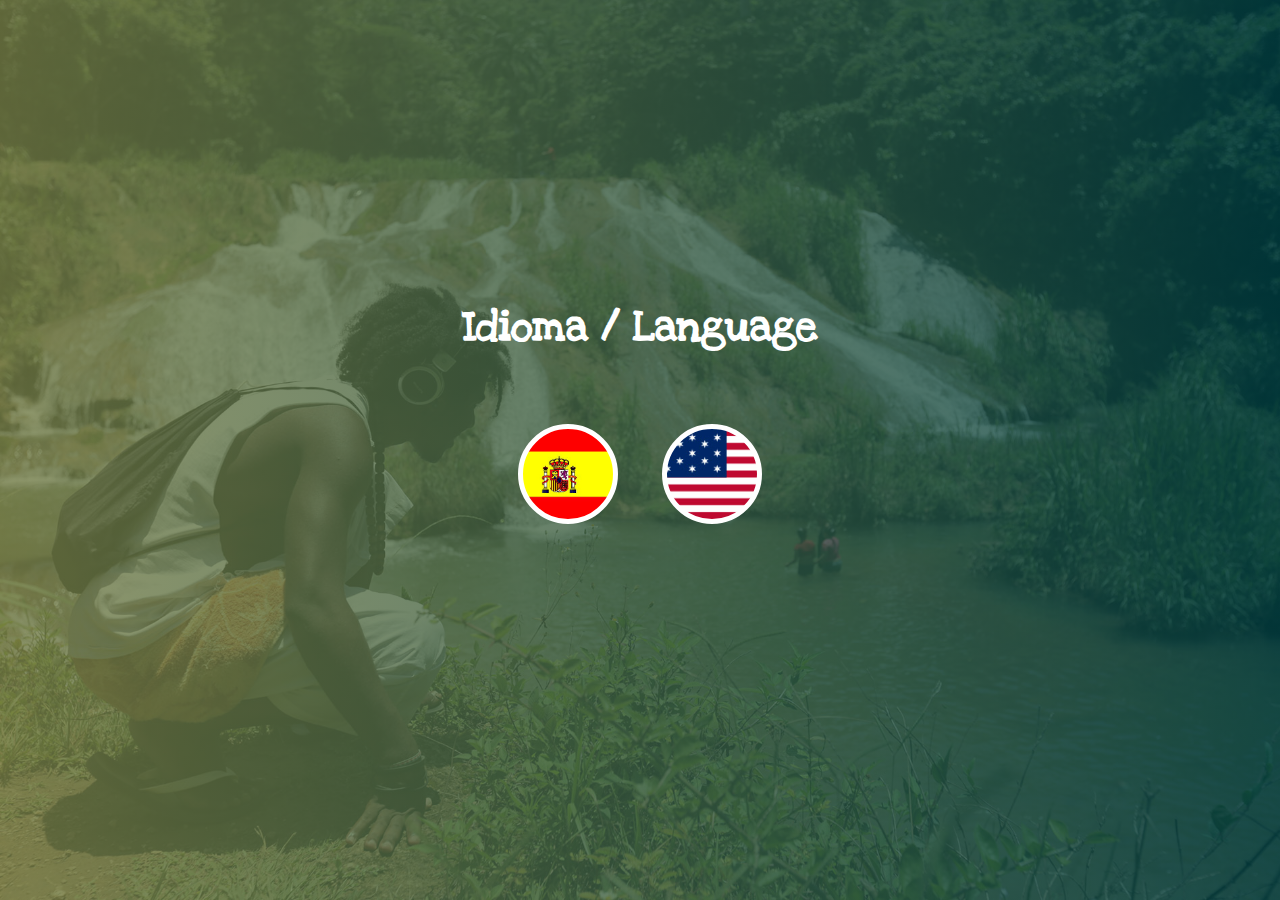
<file: index.html>
<!DOCTYPE html>
<html>
  <head>
    <meta charset="utf-8">
    <title>Recrear: Cuba</title>
    <link rel="stylesheet" href="css/estilo.css">
    <link rel="icon" href="images/favicon.png" type="image/png">
    <script src="js/libs/jquery.min.js"></script>
  </head>
  <body class="idioma">
    <style media="screen">
      #alert{
        position: fixed;
        z-index: 100;
        width: 90%;
        padding: 50px;
        color:white
      }
      #alert .alertN, #alert .alertM{
        display: none
      }
    </style>
    <div id="alert">
      <div class="alertM">Detectamos que estas usando un dispositivo móvil, este sitio está diseñado para navegar desde pantallas más grandes,
       por favor accede desde un PC de escritorio o portatil usando Google Chrome para una mejor experiencia, ¡Gracias!</div>
      <div class="alertN">Navegador</div>
    </div>
    <div class="selec">
      <h1>Idioma / Language</h1>
      <a href="es.html"></a>
      <a href="en.html"></a>
    </div>

    <script type="text/javascript">
      navigator.sayswho= (function(){
        var ua= navigator.userAgent, tem,
        M= ua.match(/(opera|chrome|safari|firefox|msie|trident(?=\/))\/?\s*(\d+)/i) || [];
        if(/trident/i.test(M[1])){
            tem=  /\brv[ :]+(\d+)/g.exec(ua) || [];
            noSoporte = true
            return 'IE '+(tem[1] || '');
        }
        if(M[1]=== 'Chrome'){
            tem= ua.match(/\b(OPR|Edge)\/(\d+)/);
            if(tem!= null) return tem.slice(1).join(' ').replace('OPR', 'Opera');
        }
        M= M[2]? [M[1], M[2]]: [navigator.appName, navigator.appVersion, '-?'];
        if((tem= ua.match(/version\/(\d+)/i))!= null) M.splice(1, 1, tem[1]);
        return M.join(' ');
      })();

      var isMobile = {
        Android: function() {
            return navigator.userAgent.match(/Android/i);
        },
        BlackBerry: function() {
            return navigator.userAgent.match(/BlackBerry/i);
        },
        iOS: function() {
            return navigator.userAgent.match(/iPhone|iPad|iPod/i);
        },
        Opera: function() {
            return navigator.userAgent.match(/Opera Mini/i);
        },
        Windows: function() {
            return navigator.userAgent.match(/IEMobile|NokiaN9/i);
        },
        any: function() {
            return (isMobile.Android() || isMobile.BlackBerry() || isMobile.iOS() || isMobile.Opera() || isMobile.Windows());
        }
      };

      if (isMobile.any() || !navigator.sayswho.match(/Chrome|Safari/i) ) {
        $('.selec').remove()
        if (!isMobile.any()) {
          $('.alertN').css('display', 'block');
        } else {
          $('.alertM').css('display', 'block');
        }
      } else {
        $('#alert').remove()
      }
    </script>



  </body>
</html>
</file>
<file: css/estilo.css>
@import url("https://fonts.googleapis.com/css?family=Love+Ya+Like+A+Sister|Open+Sans:400,600i,700|Coming+Soon");#cap1{-webkit-perspective:100px;perspective:100px;-webkit-perspective-origin:50% 71%;perspective-origin:50% 71%}#cap1 .capitulo{-webkit-transform:translateZ(-400px) scale(5);transform:translateZ(-400px) scale(5)}#cap1 .envoltura{position:relative}#cap1 .contenedor{position:absolute;margin:auto;left:0;right:0;top:0;z-index:3}#cap1 .contenedor .marg2{margin:0 10%}#cap1 .contenedor.frontal{top:50% !important;-webkit-transform:translateZ(60px) scale(0.4);transform:translateZ(60px) scale(0.4)}#cap1 .contenedor h1{position:relative;font-size:5em}#cap1 .contenedor h1::before{-webkit-transition:width 3s cubic-bezier(0.22, 0.61, 0.36, 1),opacity 2s;transition:width 3s cubic-bezier(0.22, 0.61, 0.36, 1),opacity 2s;content:"";opacity:0;width:0%;margin-top:20px;position:absolute;top:110%;height:3px;background:#fff;margin:0 auto;left:0;right:0;border-radius:5px}#cap1 .contenedor h1.anim::before{width:80%;opacity:1}#cap1 .scroll{margin-top:30vh}#cap1 .efecto{height:100%;width:100%;position:absolute;background:-webkit-linear-gradient(left, rgba(24,231,255,0.5) 0%, rgba(241,143,255,0.5) 100%);background:linear-gradient(left, rgba(24,231,255,0.5) 0%, rgba(241,143,255,0.5) 100%);pointer-events:none;opacity:0.3;z-index:3}#cap1 .parte{position:relative}#cap1 .parte>img,#cap1 .parte video{width:100%;-webkit-filter:brightness(60%) grayscale(1);filter:brightness(60%) grayscale(1)}#cap1 .parte .animacion{width:100%;height:300px;overflow:visible}#cap1 .parte .animacion img{position:absolute;-webkit-filter:contrast(1);filter:contrast(1);opacity:0.7;pointer-events:none;z-index:2}#cap1-p1 .contenedor{top:calc(100% + 50px) !important}#cap1-p1 p{-webkit-transform:scale(3) rotateY(20grad);transform:scale(3) rotateY(20grad);opacity:0}#cap1-p2 #retratos{display:-webkit-box;display:-webkit-flex;display:-ms-flexbox;display:flex;-webkit-justify-content:space-around;-ms-flex-pack:distribute;justify-content:space-around;-webkit-perspective:1000px;perspective:1000px}#cap1-p2 #retratos div{position:relative;width:160px;height:160px;margin:100px 0;border-radius:50%;background-image:url(../images/retratos.jpg);background-size:300%;display:inline-block;opacity:0;-webkit-transform:translateZ(40px) translateY(50px) rotateY(90grad);transform:translateZ(40px) translateY(50px) rotateY(90grad);-webkit-transition:-webkit-transform 1s cubic-bezier(0.18, 0.89, 0.32, 1.28),opacity 1s ease;transition:transform 1s cubic-bezier(0.18, 0.89, 0.32, 1.28),opacity 1s ease}#cap1-p2 #retratos div.anim{-webkit-transform:translateZ(0px) translateY(0px) rotateY(0grad);transform:translateZ(0px) translateY(0px) rotateY(0grad);opacity:1}#cap1-p2 #retratos div.anim:nth-child(1){-webkit-transition-delay:200ms;transition-delay:200ms}#cap1-p2 #retratos div.anim:nth-child(2){-webkit-transition-delay:400ms;transition-delay:400ms}#cap1-p2 #retratos div.anim:nth-child(3){-webkit-transition-delay:600ms;transition-delay:600ms}#cap1-p2 #retratos div:hover{border:#ff694f solid 10px;cursor:pointer}#cap1-p2 #retratos div:hover::before{font-family:"Open Sans",sans-serif !important;content:"click me";position:absolute;left:30px;right:30px;bottom:-30px;text-align:center;background:#ff694f;padding:7px;border-radius:10px;color:#fff;font-family:inherit}#cap1-p2 #retratos div:nth-child(2){background-position-x:100%}#cap1-p2 #retratos div:nth-child(3){background-position-x:200%}#cap1-p2 #retratos div p{-webkit-transition:top 500ms cubic-bezier(0.18, 0.89, 0.32, 1.28),opacity 300ms;transition:top 500ms cubic-bezier(0.18, 0.89, 0.32, 1.28),opacity 300ms;pointer-events:none;opacity:0;position:absolute;width:150%;margin:0 auto;top:-100%;margin-top:20px;left:50%;-webkit-transform:translateX(-50%);-ms-transform:translateX(-50%);transform:translateX(-50%);font-size:0.9em;padding:16px;background:#ff694f;border-radius:7px;z-index:1000}#cap1-p2 .t2{opacity:0;-webkit-transform:translatey(-400px) rotateX(-15grad);transform:translatey(-400px) rotateX(-15grad)}#cap1-p2 .animacion img:nth-child(1){height:100px;width:auto;left:450px;-webkit-transform:translateZ(40px);transform:translateZ(40px)}#cap1-p2 .animacion img:nth-child(2){height:100px;width:auto;left:200px;top:-25px;-webkit-transform:translateZ(0px);transform:translateZ(0px)}#cap1-p2 .animacion img:nth-child(3){height:100px;width:auto;left:-20px;top:80px;-webkit-transform:translateZ(-20px) scale(3);transform:translateZ(-20px) scale(3)}#cap1-p2 .animacion img:nth-child(4){height:170px;width:auto;left:-500px;-webkit-transform:translateX(0vw);-ms-transform:translateX(0vw);transform:translateX(0vw);opacity:1 !important}#cap1-p3 .contenedor{text-align:center}#cap1-p3 .contenedor>img,#cap1-p3 .contenedor .tuercas{-webkit-transform-origin:top;-ms-transform-origin:top;transform-origin:top;-webkit-transform:translateY(-50px);-ms-transform:translateY(-50px);transform:translateY(-50px);opacity:0;height:120px;margin:15px 0;-webkit-transition:all 500ms cubic-bezier(0.18, 0.89, 0.32, 1.28);transition:all 500ms cubic-bezier(0.18, 0.89, 0.32, 1.28)}#cap1-p3 .contenedor>img.mostrar,#cap1-p3 .contenedor .tuercas.mostrar{opacity:1;-webkit-transform:translateY(0px);-ms-transform:translateY(0px);transform:translateY(0px)}#cap1-p3 .contenedor>img.mostrar+p,#cap1-p3 .contenedor .tuercas.mostrar+p{opacity:1}#cap1-p3 .contenedor .tuercas{width:350px;position:relative}#cap1-p3 .contenedor .tuercas>img{position:absolute;height:120px}#cap1-p3 .contenedor .tuercas>img:nth-child(2){left:300px;top:30px;height:100px}#cap1-p3 .contenedor .tuercas>img:nth-child(3){left:280px;top:-50px;height:80px}#cap1-p3 video{-webkit-filter:brightness(1.2) grayscale(1) !important;filter:brightness(1.2) grayscale(1) !important}#cap1-p3 p{width:350px;opacity:0;-webkit-transition:opacity 1s ease;transition:opacity 1s ease;text-align:left;margin:0 auto 50px auto}#cap1-p3 p span{font-weight:700;text-decoration:underline;color:#ff694f}#cap1-p5{overflow:hidden;height:100vh;background:#000}#cap1-p5 .contenedor{margin-top:45vh !important}#cap1-p5 .contenedor p{font-size:1.7em;text-align:center}#cap1-p5 video{-webkit-transform:translateZ(-20px) scale(1.3);transform:translateZ(-20px) scale(1.3)}#cap2{overflow:hidden !important}#cap2 .invest{position:absolute;margin:0 auto;display:-webkit-box;display:-webkit-flex;display:-ms-flexbox;display:flex;-webkit-box-pack:center;-webkit-justify-content:center;-ms-flex-pack:center;justify-content:center;width:700px;top:50%;left:0;right:0;-webkit-transform:translateY(-50%);-ms-transform:translateY(-50%);transform:translateY(-50%);z-index:1;display:none}#cap2 .invest.mostrar{display:-webkit-box;display:-webkit-flex;display:-ms-flexbox;display:flex}#cap2 .invest .cerrar{cursor:pointer;position:absolute;width:40px;height:40px;color:#fff;font-family:sans-serif;text-align:center;font-size:40px;font-weight:700;top:-90px;-webkit-transform:rotate(45deg);-ms-transform:rotate(45deg);transform:rotate(45deg);-webkit-transition:-webkit-transform 300ms ease;transition:transform 300ms ease}#cap2 .invest .cerrar:hover{-webkit-transform:rotate(45deg) scale(1.2);-ms-transform:rotate(45deg) scale(1.2);transform:rotate(45deg) scale(1.2)}#cap2 .invest h2{opacity:0.8}#cap2 .invest p{font-size:14px}#cap2 .invest div{-webkit-box-flex:1;-webkit-flex:1;-ms-flex:1;flex:1;max-width:300px;padding:10px}#cap2 .invest .foto{width:100px;height:100px;background:#fff;border-radius:50%;background-image:url("../images/investigadores.jpg");background-size:300%}#cap2 .invest .foto.ft2{background-position-x:50%}#cap2 .invest .foto.ft3{background-position-x:100%}#cap2 .invest.fotos2 .foto{background-position-y:50%}#cap2 .invest.fotos3 .foto{background-position-y:100%}#cap2>.contenedor{width:100% !important;position:relative;overflow:hidden;left:50%;top:50%;-webkit-transform:translateX(-50%) translateY(-50%);-ms-transform:translateX(-50%) translateY(-50%);transform:translateX(-50%) translateY(-50%)}#cap2>.contenedor>img{width:100%;-webkit-filter:brightness(0.8);filter:brightness(0.8)}#cap2>.contenedor .locacion{width:20px;height:20px;min-width:0px;min-height:0px;background:#fff;-webkit-transform:translateX(-50%) translateY(-50%) rotate(-135deg);-ms-transform:translateX(-50%) translateY(-50%) rotate(-135deg);transform:translateX(-50%) translateY(-50%) rotate(-135deg);position:absolute;outline:#ff694f 4px solid;outline-offset:-3px;-webkit-transition:all 500ms ease;transition:all 500ms ease;overflow:hidden}#cap2>.contenedor .locacion:nth-child(2){top:29%;left:19.6%}#cap2>.contenedor .locacion:nth-child(3){top:39%;left:45.5%}#cap2>.contenedor .locacion:nth-child(4){top:76.3%;left:83.1%}#cap2>.contenedor .locacion.abrir{width:100vw;height:100vw;min-width:1200px;min-height:1200px;-webkit-transform:translateX(-50%) translateY(-50%) rotate(45deg) !important;-ms-transform:translateX(-50%) translateY(-50%) rotate(45deg) !important;transform:translateX(-50%) translateY(-50%) rotate(45deg) !important;left:25% !important;top:50% !important;background:rgba(255,105,79,0.9);outline-offset:10px;pointer-events:none;z-index:1}#cap2>.contenedor .locacion.abrir p{right:65%;top:58%;opacity:0.1;font-size:8em}#cap2>.contenedor .locacion.abrir p.havana{right:77%;top:48%}#cap2>.contenedor .locacion.abrir p.santa{right:72%;top:53%}#cap2>.contenedor .locacion p{position:absolute;margin:auto;width:70px;text-align:center;top:50%;-webkit-transform:translateY(-50%) rotate(-45deg);-ms-transform:translateY(-50%) rotate(-45deg);transform:translateY(-50%) rotate(-45deg);font-weight:700;opacity:0;-webkit-transition:opacity 500ms ease;transition:opacity 500ms ease}#cap2>.contenedor .locacion:hover{cursor:pointer;-webkit-transform:translateX(-50%) translateY(-50%) rotate(45deg);-ms-transform:translateX(-50%) translateY(-50%) rotate(45deg);transform:translateX(-50%) translateY(-50%) rotate(45deg);width:70px;height:70px;background:#ff694f;outline-offset:10px}#cap2>.contenedor .locacion:hover p{opacity:1}#cap2 .intro{background:-webkit-linear-gradient(left, rgba(29,76,51,0.91) 0%, rgba(0,78,87,0.81) 100%);background:linear-gradient(left, rgba(29,76,51,0.91) 0%, rgba(0,78,87,0.81) 100%)}#cap3{overflow:hidden !important}#cap3 .cerrar{cursor:pointer;position:absolute;width:40px;height:40px;color:#fff;font-family:sans-serif;text-align:center;font-size:40px;font-weight:700;-webkit-transform:rotate(45deg);-ms-transform:rotate(45deg);transform:rotate(45deg);-webkit-transition:-webkit-transform 300ms ease;transition:transform 300ms ease;z-index:10;bottom:5px;left:calc(50% - 20px)}#cap3 .titulo{position:absolute;z-index:3;width:600px;text-align:center;left:0;right:0;margin:0 auto;top:5px}#cap3 .titulo span{color:#CDDC39}#cap3 video{width:110%;position:absolute;-webkit-filter:brightness(0.7);filter:brightness(0.7)}#cap3 .efecto{width:100%;height:100%;position:absolute;background:-webkit-linear-gradient(left, #b53c3c 0%, #cdc181 100%);background:linear-gradient(left, #b53c3c 0%, #cdc181 100%);opacity:0.3}#cap3 .resultado{position:absolute;width:100%;padding:0 50px;height:85vh;bottom:5vh;z-index:1;pointer-events:none;-webkit-transition:all 500ms ease;transition:all 500ms ease;-webkit-transform:scale(0.5);-ms-transform:scale(0.5);transform:scale(0.5);opacity:0}#cap3 .resultado:hover{cursor:crosshair}#cap3 .resultado.mostrar{-webkit-transform:scale(1);-ms-transform:scale(1);transform:scale(1);opacity:1;pointer-events:all}#cap3 .resultado::before{content:"";width:200vw;height:200vh;position:absolute;left:50%;top:50%;background:-webkit-linear-gradient(left, #b53c3c 0%, #cdc181 100%);background:linear-gradient(left, #b53c3c 0%, #cdc181 100%);opacity:0.7;-webkit-transform:translateX(-50%) translateY(-50%);-ms-transform:translateX(-50%) translateY(-50%);transform:translateX(-50%) translateY(-50%);z-index:-1}#cap3 .resultado .translate{position:relative;height:100%;display:-webkit-box;display:-webkit-flex;display:-ms-flexbox;display:flex}#cap3 .resultado .translate::before{content:attr(data-name);position:absolute;top:0;padding:20px;font-family:"Open Sans",sans-serif;font-weight:600;font-style:italic;color:#fff;text-shadow:2px 2px 5px #000}#cap3 .resultado>.slide{height:100%;display:-webkit-box;display:-webkit-flex;display:-ms-flexbox;display:flex;overflow-x:auto;overflow-y:hidden;padding:10px 0;overflow:hidden}#cap3 .resultado>.slide::after,#cap3 .resultado>.slide::before{content:"<";position:absolute;background:#ff694f;font-size:30px;color:#fff;text-align:center;vertical-align:middle;padding:100px 10px;top:calc(50% - 120px);font-weight:900;font-family:"Open Sans"}#cap3 .resultado>.slide::before{content:">";right:50px;z-index:1}#cap3 .resultado>.slide img{height:100%;margin:0 10px;outline:solid #fff 3px}#cap3 .intro{background:-webkit-linear-gradient(left, #b53c3c 0%, #cdc181 100%);background:linear-gradient(left, #b53c3c 0%, #cdc181 100%);overflow:hidden;z-index:4}#cap3 .intro>video{opacity:0.4;-webkit-filter:brightness(0.5) grayscale(0);filter:brightness(0.5) grayscale(0)}#cap3 #dibujos{position:absolute;left:50%;top:55%;width:800px;height:600px;-webkit-transform:translateX(-50%) translateY(-50%);-ms-transform:translateX(-50%) translateY(-50%);transform:translateX(-50%) translateY(-50%)}#cap3 #dibujos>.elem{position:absolute;opacity:0;cursor:pointer;-webkit-transition:opacity 1s ease;transition:opacity 1s ease}#cap3 #dibujos>.elem:hover{opacity:1}#cap3 #dibujos>.elem.arbol{left:393px;top:133px;background-color:rgba(108,210,0,0.4);-webkit-mask-image:url("../images/arbol.png");width:356px;height:416px}#cap3 #dibujos>.elem.sol{left:154px;top:-8px;background-color:rgba(237,255,0,0.28);-webkit-mask-image:url("../images/sol.png");width:208px;height:175px}#cap3 #dibujos>.elem.nube{top:0}#cap3 #dibujos>.elem.nube .nube1{position:absolute;left:8px;top:169px;background-color:rgba(0,194,255,0.28);-webkit-mask-image:url("../images/f-nube1.png");width:286px;height:113px}#cap3 #dibujos>.elem.nube .nube2{position:absolute;left:395px;top:16px;background-color:rgba(0,194,255,0.28);-webkit-mask-image:url("../images/f-nube2.png");width:346px;height:107px}#cap3 #dibujos>.elem.grupo{left:357px;top:352px;background-color:rgba(255,200,115,0.58);-webkit-mask-image:url("../images/f-grupo.png");width:170px;height:142px}#cap3 #dibujos>.elem.choza{left:29px;top:268px;background-color:rgba(210,116,33,0.68);-webkit-mask-image:url("../images/f-choza.png");width:335px;height:245px}#cap4{overflow:hidden !important}#cap4 .intro{background:-webkit-linear-gradient(left, rgba(255,100,100,0.6) 0%, rgba(76,120,112,0.61) 100%);background:linear-gradient(left, rgba(255,100,100,0.6) 0%, rgba(76,120,112,0.61) 100%)}#cap4 .intro p{text-align:center}#cap4 .historia{width:600px;position:absolute;left:50%;top:50%;-webkit-transform:translate(-50%, -50%);-ms-transform:translate(-50%, -50%);transform:translate(-50%, -50%);background:#ff694f;padding:30px;outline:#ff694f 2px solid;outline-offset:5px;display:none;max-height:450px;overflow:auto;-webkit-transition:height 1s ease;transition:height 1s ease}#cap4 .historia .link{display:inline-block;margin:30px 50px 0 0}#cap4 .historia .link:hover{cursor:pointer;text-decoration:underline}#cap4 .historia audio{margin-top:10px;width:100%;display:none;margin:10px 0}#cap4 .historia .texto{display:none}#cap4 .historia .texto h1{margin:20px 0;border-top:1px solid #fff;padding-top:10px}#jardin{width:100%;position:relative;top:50%;left:50%;-webkit-transform:translateY(-50%) translateX(-50%);-ms-transform:translateY(-50%) translateX(-50%);transform:translateY(-50%) translateX(-50%)}#jardin img{-webkit-filter:grayscale(1);filter:grayscale(1);width:100%;-webkit-transition:opacity 2s ease,-webkit-filter 2s ease, opacity 2s ease,filter 2s ease;transition:opacity 2s ease,filter 2s ease}#jardin img.inicial{-webkit-filter:brightness(0.05);filter:brightness(0.05)}#jardin .fondo{-webkit-mask-image:url("../images/mask.png");-webkit-mask-repeat:no-repeat;position:absolute;top:0}#jardin .fondo:nth-child(1){-webkit-mask-position-x:50%;-webkit-mask-position-y:124%;-webkit-mask-size:40%}#jardin .fondo:nth-child(2){-webkit-mask-position-x:-40%;-webkit-mask-position-y:100%;-webkit-mask-size:71%;opacity:0}#jardin .fondo:nth-child(3){-webkit-mask-position-x:105%;-webkit-mask-position-y:580%;-webkit-mask-size:70%;opacity:0}#jardin .fondo:nth-child(4){-webkit-mask-position-x:120%;-webkit-mask-position-y:120%;-webkit-mask-size:50%;opacity:0}#jardin .punto{color:#ff694f;position:absolute;width:20px;height:20px;-webkit-transform:rotate(45deg) translateX(-50%) translateY(-50%);-ms-transform:rotate(45deg) translateX(-50%) translateY(-50%);transform:rotate(45deg) translateX(-50%) translateY(-50%);background-color:currentColor;outline:1px currentColor solid;outline-offset:5px;-webkit-transition:all 500ms ease;transition:all 500ms ease;box-sizing:content-box}#jardin .punto:hover{color:#fff;outline-offset:20px;cursor:-webkit-grabbing;cursor:grabbing;padding:5px}#jardin .punto:nth-child(1){top:50%;left:20%}#jardin .punto:nth-child(2){top:24%;left:66%}#jardin .punto:nth-child(3){top:68%;left:85%}#jardin .punto::before{content:"";position:absolute;width:500%;height:500%;left:50%;top:50%;-webkit-transform:translate(-50%, -50%);-ms-transform:translate(-50%, -50%);transform:translate(-50%, -50%)}#cap5{overflow:hidden !important}#cap5 .intro .efecto{position:absolute;width:100%;height:100%;background:-webkit-linear-gradient(left, #d05c5c 0%, #4ac67d 100%);background:linear-gradient(left, #d05c5c 0%, #4ac67d 100%);opacity:0.6;top:0}#cap5 .intro img{-webkit-filter:grayscale(1) brightness(0.5);filter:grayscale(1) brightness(0.5);width:100%}#cap5 .contenedor{width:200% !important;height:100%;display:-webkit-box;display:-webkit-flex;display:-ms-flexbox;display:flex;position:relative;left:50%;-webkit-transform:translateX(-50%);-ms-transform:translateX(-50%);transform:translateX(-50%);-webkit-transition:-webkit-transform 1s ease;transition:transform 1s ease}#cap5 .contenedor.derecha{-webkit-transform:translateX(-75%) !important;-ms-transform:translateX(-75%) !important;transform:translateX(-75%) !important}#cap5 .contenedor.izquierda{-webkit-transform:translateX(-25%) !important;-ms-transform:translateX(-25%) !important;transform:translateX(-25%) !important}#cap5 .debate{width:50%;height:100%;background:-webkit-linear-gradient(right, rgba(223,187,118,0.64) 0%, rgba(81,149,115,0.5) 100%), url("../images/caballo.jpg");background:linear-gradient(to left, rgba(223,187,118,0.64) 0%, rgba(81,149,115,0.5) 100%),url("../images/caballo.jpg");background-size:cover !important;display:-webkit-box;display:-webkit-flex;display:-ms-flexbox;display:flex;-webkit-justify-content:space-around;-ms-flex-pack:distribute;justify-content:space-around;-webkit-box-align:center;-webkit-align-items:center;-ms-flex-align:center;align-items:center}#cap5 .debate:nth-child(2){background:-webkit-linear-gradient(right, rgba(61,255,148,0.5) 0%, rgba(255,211,122,0.5) 100%), url("../images/coche.JPG");background:linear-gradient(to left, rgba(61,255,148,0.5) 0%, rgba(255,211,122,0.5) 100%),url("../images/coche.JPG")}#cap5 .debate>div{-webkit-box-flex:1;-webkit-flex:1;-ms-flex:1;flex:1;max-width:400px}#cap5 .debate>div.titulo{padding:25px;cursor:pointer !important}#cap5 .debate>div.titulo:hover{color:#ff694f}#cap5 .debate>div h1{margin-bottom:50px}#cap5 .debate>div h1:hover{-webkit-transition:color 300ms ease;transition:color 300ms ease;color:#CDDC39}#cap5 .debate .conversacion{overflow-y:scroll;overflow-x:hidden;position:relative;padding:0 5px}#cap5 .debate .conversacion:before{content:"";height:100%;display:block}#cap5 .debate .conversacion>p{height:90vh;display:table-cell;vertical-align:middle}#cap5 .debate .conversacion .scroll{margin-top:25vh}#cap5 .debate .conversacion .chat{min-height:80px;display:-webkit-box;display:-webkit-flex;display:-ms-flexbox;display:flex;margin-bottom:20px;-webkit-transition:all 3s ease;transition:all 3s ease}#cap5 .debate .conversacion .chat.mostrar .foto{-webkit-transform:scale(1);-ms-transform:scale(1);transform:scale(1)}#cap5 .debate .conversacion .chat.mostrar .textos{-webkit-transform:scale(1);-ms-transform:scale(1);transform:scale(1)}#cap5 .debate .conversacion .chat:nth-child(even){-webkit-box-orient:horizontal;-webkit-box-direction:reverse;-webkit-flex-direction:row-reverse;-ms-flex-direction:row-reverse;flex-direction:row-reverse}#cap5 .debate .conversacion .chat:first-of-type{margin-top:150%}#cap5 .debate .conversacion .chat .foto{width:80px;-webkit-transform:scale(0);-ms-transform:scale(0);transform:scale(0);-webkit-transition:all 500ms cubic-bezier(0.18, 0.89, 0.32, 1.28);transition:all 500ms cubic-bezier(0.18, 0.89, 0.32, 1.28);-webkit-transition-delay:200ms;transition-delay:200ms}#cap5 .debate .conversacion .chat .foto::before{content:"";width:80px;height:80px;background-image:url("../images/investigadores.jpg");background-size:300%;border-radius:50%;display:block}#cap5 .debate .conversacion .chat .textos{-webkit-transition:all 0.7s ease;transition:all 0.7s ease;padding:10px;-webkit-box-flex:1;-webkit-flex:1;-ms-flex:1;flex:1;background:#ff694f;border-radius:10px;-webkit-transform:scale(0);-ms-transform:scale(0);transform:scale(0)}#cap5 .debate .conversacion .chat .textos .usuario{font-size:0.9em;color:rgba(0,0,0,0.5);font-style:italic;margin-bottom:10px}#cap5 #d1 .chat .foto::before{background-position-x:50%}#cap5 #d1 .chat:nth-child(even) .foto::before{background-image:url("../images/perma.jpg");background-size:cover}#cap5 #d2 .chat:nth-of-type(2) .foto::before{background-position-y:50%}#cap5 #d2 .chat:nth-of-type(3) .foto::before{background-position-y:100%}#cap5 #d2 .chat:nth-of-type(4) .foto::before{background-position-x:100%;background-position-y:100%}#cap5 #d2 .chat:nth-of-type(5) .foto::before{background-position-x:50%;background-position-y:100%}#cap5 #d1,#cap5 #d2{min-height:500px;height:90%}#cap6{overflow:hidden !important}#cap6 .detalle{position:absolute;top:10px;left:10px;width:430px;padding:15px;background:#ff694f}#cap6 .intro img{width:100%;-webkit-filter:brightness(0.5);filter:brightness(0.5);position:absolute;top:50%;left:50%;-webkit-transform:translate(-50%, -50%);-ms-transform:translate(-50%, -50%);transform:translate(-50%, -50%)}#cap6 .intro .efecto{background:-webkit-linear-gradient(left, #40a694 0%, #b17b54 100%);background:linear-gradient(left, #40a694 0%, #b17b54 100%);opacity:0.6;width:100%;height:100%;position:absolute;display:block;top:0}#cap6 .contenedor{width:900px !important;height:500px;position:absolute;left:50%;top:50%;-webkit-transform:translate(-50%, -50%);-ms-transform:translate(-50%, -50%);transform:translate(-50%, -50%)}#cap6 .contenedor .cerrar{cursor:pointer;position:absolute;display:table-cell;width:30px;height:30px;color:#fff;font-family:sans-serif;text-align:center;font-size:30px;font-weight:700;-webkit-transition:-webkit-transform 300ms ease;transition:transform 300ms ease;z-index:5}#cap6 .contenedor .cerrar:hover{-webkit-transform:scale(1.2);-ms-transform:scale(1.2);transform:scale(1.2)}#cap6 .contenedor>img{width:100%;height:100%;position:absolute}#cap6 .contenedor .envoltura{position:absolute;width:100%;height:100%;padding:20px;z-index:2;display:none}#cap6 .contenedor .envoltura .actividad{width:400px;padding:20px;border-radius:10px;background:#ffefca;position:relative}#cap6 .contenedor .envoltura .actividad input{width:90%;font-family:"Open Sans",sans-serif;font-weight:700;color:#ff694f;padding:10px 5px;font-size:14px;border:none}#cap6 .contenedor .envoltura .actividad input:focus{outline:none}#cap6 .contenedor .envoltura .actividad .agregar{display:inline-block;color:#ff694f;width:20px;height:20px;background:#fff;text-align:center;padding:2px;font-weight:700;font-family:sans-serif;cursor:pointer;-webkit-transition:-webkit-transform 500ms ease;transition:transform 500ms ease}#cap6 .contenedor .envoltura .actividad .agregar:hover{-webkit-transform:scale(1.2);-ms-transform:scale(1.2);transform:scale(1.2)}#cap6 .contenedor .envoltura .descripcion{-webkit-box-flex:1;-webkit-flex:1;-ms-flex:1;flex:1;margin-right:50px;margin-left:30px}#cap6 .contenedor .envoltura .descripcion p{margin:40px 0;font-size:14px}#cap6 .contenedor .envoltura .descripcion .aprendizaje{opacity:0;border-bottom:1px solid;padding-bottom:10px;-webkit-transition:opacity 500ms ease;transition:opacity 500ms ease}#cap6 .contenedor .envoltura .descripcion .aprendizaje span:nth-of-type(1){display:inline-block;padding:10px 0 15px 0;font-style:italic;color:rgba(0,0,0,0.8)}#cap6 .contenedor .indicador .base{position:absolute;width:20px;height:20px;top:30%;left:50%;background:#ff694f;-webkit-transform:rotate(45deg) translate(-50%, -50%);-ms-transform:rotate(45deg) translate(-50%, -50%);transform:rotate(45deg) translate(-50%, -50%);overflow:hidden;outline:solid 2px #ff694f;outline-offset:3px;-webkit-transition:all 500ms ease;transition:all 500ms ease}#cap6 .contenedor .indicador.girar .base:hover,#cap6 .contenedor .indicador.terminado .base{background:url(../images/tesoro.png),#ff694f;background-size:600%;cursor:pointer;-webkit-transform:rotate(-360deg) translate(-20%, -50%) scale(2);-ms-transform:rotate(-360deg) translate(-20%, -50%) scale(2);transform:rotate(-360deg) translate(-20%, -50%) scale(2)}#cap6 .contenedor .indicador:nth-of-type(1) .base{background-position-x:120% !important}#cap6 .contenedor .indicador:nth-of-type(2) .base{background-position-x:140% !important}#cap6 .contenedor .indicador:nth-of-type(3) .base{background-position-x:160% !important}#cap6 .contenedor .indicador:nth-of-type(4) .base{background-position-x:180% !important}#cap6 .contenedor .indicador:nth-of-type(5) .base{background-position-x:200% !important}#cap6 .contenedor .indicador:nth-of-type(6) .base{background-position-x:220% !important}#cap6 .contenedor .indicador:nth-of-type(1) .base{top:18%;left:15%}#cap6 .contenedor .indicador:nth-of-type(2) .base{top:55%;left:32%}#cap6 .contenedor .indicador:nth-of-type(3) .base{top:29%;left:46%}#cap6 .contenedor .indicador:nth-of-type(4) .base{top:43%;left:80%}#cap6 .contenedor .indicador:nth-of-type(5) .base{top:62%;left:60%}#cap6 .contenedor .indicador:nth-of-type(6) .base{top:80%;left:47%}#cap6 .contenedor .indicador.abrir .base{width:100%;height:100%;top:0;left:0;pointer-events:none;background:#ff694f;outline:solid 5px #ff694f;outline-offset:10px;-webkit-transform:rotate(180deg) translate(0%, 0%);-ms-transform:rotate(180deg) translate(0%, 0%);transform:rotate(180deg) translate(0%, 0%);z-index:1}#cap6 .contenedor .tesoro.abrir .base{height:630px;top:50%;-webkit-transform:rotate(180deg) translate(0%, 50%);-ms-transform:rotate(180deg) translate(0%, 50%);transform:rotate(180deg) translate(0%, 50%)}#cap6 .contenedor .tesoro.abrir .envoltura{height:630px;top:50%;-webkit-transform:translate(0%, -50%);-ms-transform:translate(0%, -50%);transform:translate(0%, -50%)}#cap6 .contenedor .tesoro.abrir p{width:600px;margin:0 auto;margin-top:20px}#cap6 .fondo{position:absolute;width:100%;height:100%;background:-webkit-linear-gradient(left, rgba(64,166,148,0.8) 0%, rgba(177,123,84,0.8) 100%), url(../images/jovenes2.JPG);background:linear-gradient(left, rgba(64,166,148,0.8) 0%, rgba(177,123,84,0.8) 100%),url(../images/jovenes2.JPG);background-size:cover;background-position:center center}#cap6 .ok{width:200px;text-align:center;padding:5px;margin:10px auto;box-sizing:content-box;position:absolute;bottom:0;right:0;left:0;background:#ff694f;border-radius:5px;font-size:8px;cursor:pointer;-webkit-transition:all 1s ease;transition:all 1s ease;color:#fff}#cap6 .ok:hover{-webkit-transform:scale(1.1);-ms-transform:scale(1.1);transform:scale(1.1)}#cap6 .ok h1{color:inherit}#cap6 .ok.bloq{background:rgba(255,105,79,0.3);color:rgba(255,255,255,0.5);pointer-events:none}#cap6 .ok.listo{background:none;color:#ff694f;pointer-events:none;-webkit-transform:scale(0.9);-ms-transform:scale(0.9);transform:scale(0.9)}#cap6 #feliz{width:100%;height:340px;overflow:auto;padding:0 30px;color:#ff694f;font-family:"Coming Soon","Open Sans",sans-serif;margin-top:9px}#cap6 #feliz li{position:relative;word-wrap:break-word;padding-right:30px;margin-bottom:5px;cursor:default}#cap6 #feliz li:hover{border-bottom:1px solid #ff694f}#cap6 #feliz li:hover span{display:inline}#cap6 #feliz li span{position:absolute;font-family:"Open Sans",sans-serif;font-weight:700;right:10px;display:none;cursor:pointer}#cap6 #feliz li span:hover{color:#7c3e34}#mapaComunidad,#mapaMundo{z-index:10000;width:360px;height:380px;cursor:crosshair}#mapaComunidad canvas,#mapaMundo canvas{width:100% !important;height:100% !important}#ppf input{background:none;width:100% !important;height:80px;margin:20px 0;border:#ff694f dashed 2px !important;text-align:center}#carta textarea{resize:none;color:#ff694f;font-family:"Open Sans",sans-serif;width:100%;height:370px;background:none;outline:none;border:none}#carta textarea:focus{outline:none}.tesoroRes img{width:100%}#tesoro{position:relative;overflow:hidden;border-radius:10px;width:750px;height:500px;margin:auto;left:0;right:0;top:0;bottom:0}#tesoro canvas{width:100% !important;height:100% !important}#cap7{overflow:hidden !important}#cap7 .continuar{position:absolute;bottom:120px;left:0;right:0;margin:0 auto;cursor:pointer;text-decoration:underline;-webkit-transition:all 500ms ease;transition:all 500ms ease;opacity:0.7;width:100%;text-align:center;font-family:"Open Sans",sans-serif;font-weight:700;z-index:10;display:none}#cap7 .continuar:hover{color:#ff694f;opacity:1}#cap7 .intro video{width:110%}#cap7 .intro .efecto{background:-webkit-linear-gradient(left, #ffed8d 0%, #35b6b7 100%);background:linear-gradient(left, #ffed8d 0%, #35b6b7 100%);opacity:0.2;width:100%;height:100%;position:absolute;display:block;top:0}#cap7 .pantalla,#cap7 .foto,#cap7 .envoltura{position:absolute;width:100%;height:100%;background:#000;top:0}#cap7 .capitulo{bottom:40vh !important}#cap7 .capitulo::before{content:"";width:2px;height:35vh;position:absolute;left:50%;top:100%;background:#fff}#cap7 .frase{position:absolute;width:600px;height:225px;font-size:1.8em;font-style:italic;left:0;right:0;top:0;bottom:0;margin:auto;text-align:center;color:#fff;display:none}#cap7 .frase span{font-family:"Open Sans",sans-serif;font-style:italic;font-size:0.5em}#cap7 .foto{background:url(../images/cartel-recrear.jpg);background-size:cover;background-position:center center;-webkit-filter:brightness(0.5);filter:brightness(0.5);display:none}#cap7 .scroll{top:20vh}#cap7 .envoltura{background:none}#cap7 .contenedor{position:relative;-webkit-perspective:200px;perspective:200px}#cap7 #learning{display:none}#cap7 #learning h1{margin:15px 0 30px 0;top:250px;-webkit-transition:top 500ms cubic-bezier(0.18, 0.89, 0.32, 1.28);transition:top 500ms cubic-bezier(0.18, 0.89, 0.32, 1.28);-webkit-transition-delay:500ms;transition-delay:500ms;position:relative}#cap7 #learning p{text-align:center;padding:10px;margin:30px 0;background:#ff694f;outline:2px solid #ff694f;outline-offset:10px;position:relative;-webkit-transform:scale(0.5);-ms-transform:scale(0.5);transform:scale(0.5);opacity:0;-webkit-transition:all 800ms cubic-bezier(0.18, 0.89, 0.32, 1.28);transition:all 800ms cubic-bezier(0.18, 0.89, 0.32, 1.28)}#cap7 #learning p:nth-of-type(1){-webkit-transition-delay:1300ms;transition-delay:1300ms}#cap7 #learning p:nth-of-type(2){-webkit-transition-delay:1800ms;transition-delay:1800ms}#cap7 #learning p:nth-of-type(3){-webkit-transition-delay:2300ms;transition-delay:2300ms}#cap7 #learning p:nth-of-type(4){-webkit-transition-delay:2800ms;transition-delay:2800ms}#cap7 #learning.animar h1{top:0}#cap7 #learning.animar p{outline-offset:3px;-webkit-transform:scale(1);-ms-transform:scale(1);transform:scale(1);opacity:1}#cap7 #learning2{display:none}#cap7 #learning2 .contenedor{top:50%;-webkit-transform:translateY(-50%);-ms-transform:translateY(-50%);transform:translateY(-50%)}#cap7 #learning2 .frase{display:block;position:static;opacity:0;-webkit-transition:opacity 2s linear;transition:opacity 2s linear;-webkit-transition-delay:4s;transition-delay:4s}#cap7 #learning2 p{margin:0px 100px;text-align:center;margin-bottom:30px;font-size:1.2em}#cap7 #learning2 h1{background:#ff694f;padding:10px;outline:2px solid #ff694f;outline-offset:10px;margin-bottom:20px;opacity:0;-webkit-transform:scale(0.5);-ms-transform:scale(0.5);transform:scale(0.5);-webkit-transition:all 0.5s cubic-bezier(0.18, 0.89, 0.32, 1.28);transition:all 0.5s cubic-bezier(0.18, 0.89, 0.32, 1.28);-webkit-transition-delay:2s;transition-delay:2s}#cap7 #learning2.animar h1{opacity:1;-webkit-transform:scale(1);-ms-transform:scale(1);transform:scale(1)}#cap7 #learning2.animar .frase{opacity:1}#cap7 #learning2.animar #final{opacity:1}#final{display:-webkit-box;display:-webkit-flex;display:-ms-flexbox;display:flex;-webkit-box-pack:justify;-webkit-justify-content:space-between;-ms-flex-pack:justify;justify-content:space-between;margin-top:40px;padding:15px;opacity:0;-webkit-transition:opacity 2s ease;transition:opacity 2s ease;-webkit-transition-delay:7s;transition-delay:7s}#final a{padding:0.5em;background:#ff694f;outline:2px #ff694f solid;outline-offset:5px;color:#fff;font-family:"Open Sans",sans-serif;text-decoration:none;-webkit-transition:all 500ms ease;transition:all 500ms ease;display:block}#final a:hover{outline-offset:10px;outline-color:#fff}*{box-sizing:border-box;margin:0;padding:0}body{background:#e5ffb7}body>svg{display:none}body video{width:100%}#principal>.seccion:nth-child(1){z-index:1}#principal>.seccion:nth-child(2){z-index:2}#principal>.seccion:nth-child(3){z-index:3}#principal>.seccion:nth-child(4){z-index:4}#principal>.seccion:nth-child(5){z-index:5}#principal>.seccion:nth-child(6){z-index:6}#principal>.seccion:nth-child(7){z-index:7}#principal>.seccion:nth-child(8){z-index:8}#load,.idioma{width:100vw;height:100vh;background-image:url("../images/idioma.JPG");background-repeat:no-repeat;background-size:cover}#load::after,.idioma::after{content:"";background:-webkit-linear-gradient(right, rgba(0,63,67,0.8) 0%, rgba(116,125,70,0.8) 100%);background:linear-gradient(to left, rgba(0,63,67,0.8) 0%, rgba(116,125,70,0.8) 100%);position:absolute;width:100%;height:100%}.idioma>.selec{width:600px;height:300px;position:absolute;left:50%;top:50%;-webkit-transform:translate(-50%, -50%);-ms-transform:translate(-50%, -50%);transform:translate(-50%, -50%);text-align:center;z-index:2}.idioma>.selec h1{margin-bottom:50px}.idioma>.selec a{display:inline-block;background:#fff;width:100px;height:100px;border-radius:50%;border-color:#fff;border-style:solid;border-width:5px;margin:20px;text-align:center;background-size:cover;position:relative;background-position-x:-9px}.idioma>.selec a::before{content:"Español";font-family:"Open Sans",sans-serif;position:absolute;margin:10px auto;left:0;right:0;top:110%;display:none;opacity:0.5}.idioma>.selec a:nth-child(3)::before{content:"English"}.idioma>.selec a:hover{border-color:#CDDC39}.idioma>.selec a:hover::before{display:block}.idioma>.selec a:visited::before{color:#fff;opacity:0.5}.idioma>.selec a:nth-child(2){background-image:url("../images/es.jpg")}.idioma>.selec a:last-child{background-image:url("../images/en.jpg")}#logos{position:absolute;width:400px;height:80px;top:0;left:0;right:0;margin:0 auto;display:-webkit-box;display:-webkit-flex;display:-ms-flexbox;display:flex;-webkit-justify-content:space-around;-ms-flex-pack:distribute;justify-content:space-around;-webkit-box-align:start;-webkit-align-items:flex-start;-ms-flex-align:start;align-items:flex-start}#logos img{height:100%;background:#fff;box-shadow:5px 5px 5px rgba(0,0,0,0.3);border-radius:0 0 7px 7px;opacity:0.8}#mensaje{display:none;width:285px;position:fixed;padding:37px;top:10px;left:0px;background:#fff4b7;z-index:10000;font-size:9pt;box-shadow:5px 5px rgba(0,0,0,0.28);font-family:"Open Sans",sans-serif;color:#2e1b00;opacity:0.8;-webkit-transition:opacity 500ms ease;transition:opacity 500ms ease}#mensaje:hover{opacity:0.05}h1{font-size:2.7em;font-family:"Love Ya Like A Sister",sans-serif;font-weight:900;color:#fff;text-align:center}h1 .rot_int{display:inline-block;-webkit-transform:rotateY(-180deg);transform:rotateY(-180deg)}h2{font-family:"Open Sans",sans-serif}p{color:#fff;font-family:"Open Sans",sans-serif;font-size:1em;cursor:default}#menu{position:fixed;left:0;bottom:2vh;z-index:10000;display:-webkit-box;display:-webkit-flex;display:-ms-flexbox;display:flex}#menu div{width:20px;height:20px;margin:0 10px}#menu div img{width:100%;padding:2px;opacity:0.6;-webkit-transition:all 500ms ease;transition:all 500ms ease}#menu div:hover img{opacity:1}#info,#share{position:fixed;background:rgba(0,50,53,0.6);z-index:20000;bottom:0;padding:15px;padding-bottom:50px;width:270px;display:none}#info .contenido,#share .contenido{padding:10px 20px;border:1px #fff solid}#info h1,#share h1{text-align:left;font-size:25px;color:#ffa95b}#info h2,#share h2{font-size:15px;color:#fff}#info p,#share p{font-size:14px;color:rgba(255,255,255,0.5)}#info p span,#share p span{font-style:italic}#info img,#share img{margin:10px 10px 5px 0}#muted.mute{position:relative}#muted.mute div::before{content:"";width:2px;height:100%;-webkit-transform-origin:center center;-ms-transform-origin:center center;transform-origin:center center;background:#fff;display:block;left:50%;top:0;-webkit-transform:rotate(45deg);-ms-transform:rotate(45deg);transform:rotate(45deg);position:absolute;opacity:0.5}#muted.mute div::after{content:"";width:2px;height:100%;-webkit-transform-origin:center center;-ms-transform-origin:center center;transform-origin:center center;background:#fff;display:block;left:50%;top:0;-webkit-transform:rotate(-45deg);-ms-transform:rotate(-45deg);transform:rotate(-45deg);position:absolute;opacity:0.5}#principal{position:absolute;min-width:1065px;min-height:600px;left:50%;-webkit-transform:translateX(-50%);-ms-transform:translateX(-50%);transform:translateX(-50%);width:100%;height:100%;opacity:0}#principal .seccion{background:#575757;width:inherit;height:inherit;position:absolute;overflow-y:auto;overflow-x:hidden;display:none}#principal .seccion::-webkit-scrollbar{display:none}#principal .seccion .contenedor{width:600px;margin:0 auto}#principal .seccion .contenedor.al100{height:100%}#principal .seccion .capitulo{position:absolute;left:0;right:0;bottom:20vh;z-index:5;pointer-events:none}#principal #cap0{display:block;background:-webkit-linear-gradient(right, rgba(61,255,148,0.5) 0%, rgba(255,211,122,0.5) 100%), url("../images/tiza1.JPG"), rgba(0,0,0,0.5);background:linear-gradient(to left, rgba(61,255,148,0.5) 0%, rgba(255,211,122,0.5) 100%),url("../images/tiza1.JPG"),rgba(0,0,0,0.5);background-size:cover}#principal #cap0 .contenedor{position:absolute;left:50%;top:50%;-webkit-transform:translateX(-50%) translateY(-50%);-ms-transform:translateX(-50%) translateY(-50%);transform:translateX(-50%) translateY(-50%)}#principal #cap0 .titulo{color:#000;opacity:0.7}#principal #cap0 a{height:100%}.link{color:#fff;display:inline-block;background:#ff694f;cursor:pointer;text-decoration:underline}.link:hover{color:rgba(255,255,255,0.7)}.link.inv{color:#ff694f;background:#fff}.link.inv:hover{color:rgba(255,105,79,0.7)}.separar{position:relative;height:200px;width:100%;background:#000;z-index:1}.separar.sin-espacio{height:0px}.separar::after,.separar::before{content:"";position:absolute;width:100%;height:80vh;background:-webkit-linear-gradient(top, transparent 0%, #000 100%);background:linear-gradient(to bottom, transparent 0%, #000 100%);z-index:1}.separar::before{background:-webkit-linear-gradient(top, #000 0%, transparent 100%);background:linear-gradient(to bottom, #000 0%, transparent 100%);top:100%}.separar::after{-webkit-transform:translateY(-99%);-ms-transform:translateY(-99%);transform:translateY(-99%)}@-webkit-keyframes load{from{-webkit-transform:rotate(0deg);transform:rotate(0deg)}to{-webkit-transform:rotate(360deg);transform:rotate(360deg)}}@keyframes load{from{-webkit-transform:rotate(0deg);transform:rotate(0deg)}to{-webkit-transform:rotate(360deg);transform:rotate(360deg)}}#load{position:absolute;z-index:10000}#load div{width:300px;height:300px;position:absolute;margin:auto auto;top:0;bottom:0;left:0;right:0;z-index:2}#load div>.tuer{position:absolute;width:80px;height:80px;-webkit-animation:load 3s infinite linear;animation:load 3s infinite linear}#load div>.tuer:nth-of-type(1){left:30%;top:50%;width:100px;height:100px;-webkit-animation:load 3s infinite reverse linear;animation:load 3s infinite reverse linear}#load div>.tuer:nth-of-type(2){left:15%;top:30%}#load div>.tuer:nth-of-type(3){left:55%;top:35%}.mns-auxiliar{font-style:italic;opacity:0.7;color:#000;width:100%;text-align:center}.intro{width:100%;height:100%;background:#000;position:absolute;top:0}.intro .capitulo{bottom:50vh !important}.intro p{position:absolute;width:600px;left:0;right:0;margin:0 auto;bottom:35vh}.intro .mns-auxiliar{bottom:25vh;cursor:pointer;text-decoration:underline;-webkit-transition:color 500ms ease;transition:color 500ms ease}.intro .mns-auxiliar:hover{color:#ff694f;opacity:1}@-webkit-keyframes salto{from{-webkit-transform:translateY(0%);transform:translateY(0%)}to{-webkit-transform:translateY(15%);transform:translateY(15%)}}@keyframes salto{from{-webkit-transform:translateY(0%);transform:translateY(0%)}to{-webkit-transform:translateY(15%);transform:translateY(15%)}}.scroll{position:absolute;margin:0 auto;left:0;right:0;top:0;text-align:center;-webkit-filter:brightness(1);filter:brightness(1);width:100px;z-index:5;-webkit-animation-name:salto;animation-name:salto;-webkit-animation-duration:1s;animation-duration:1s;-webkit-animation-iteration-count:infinite;animation-iteration-count:infinite;-webkit-animation-direction:alternate;animation-direction:alternate;-webkit-animation-timing-function:ease-in-out;animation-timing-function:ease-in-out}.scroll::before{content:"scroll down";color:#fff;font-family:"Open Sans",sans-serif;font-size:70%;width:50%;display:block;margin:10px auto}.scroll img{width:100%}
</file>
